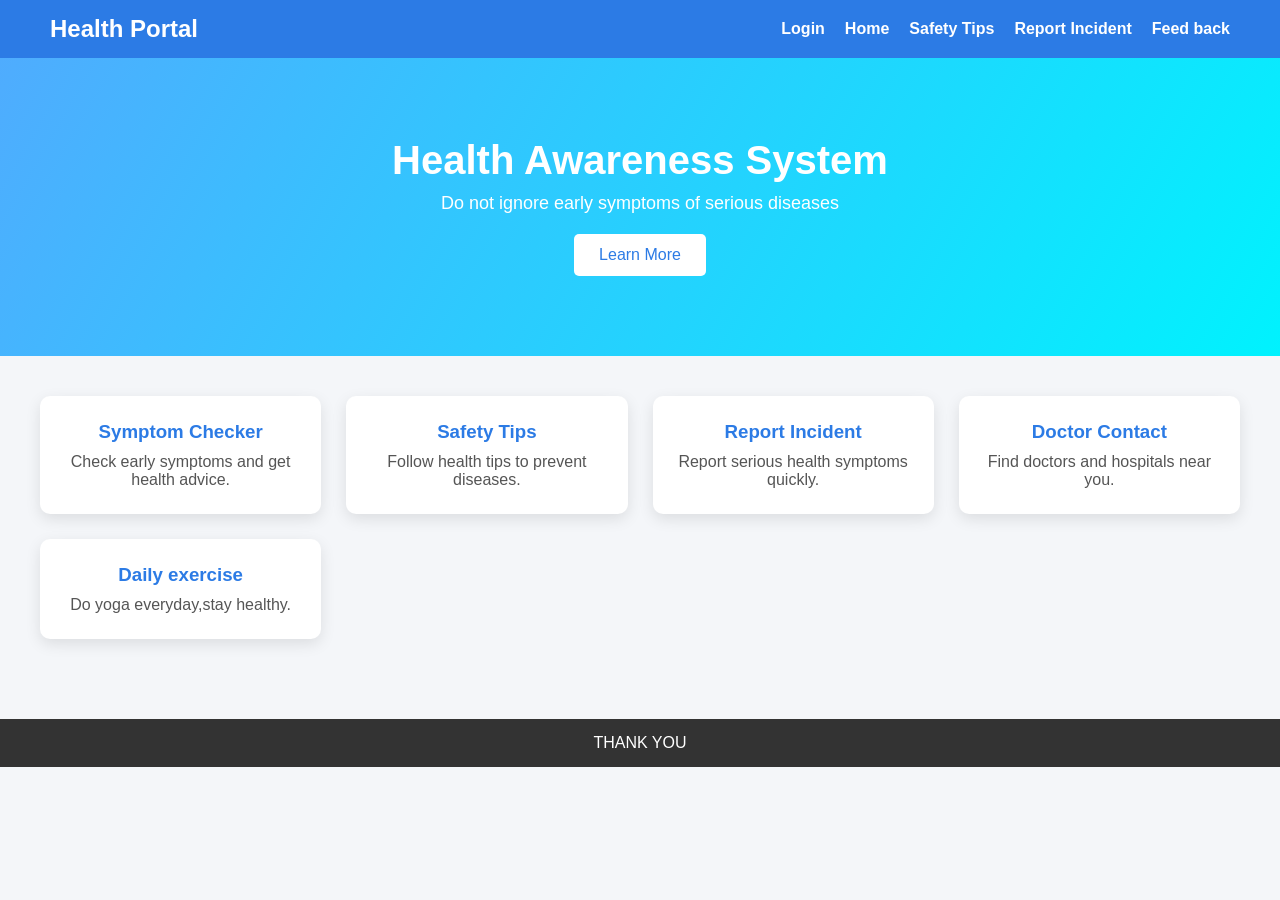
<file: cleanui.html>
<!DOCTYPE html>
<html lang="en">

<head>
<meta charset="UTF-8">
<title>Health Awareness Portal</title>

<style>
    header{
  background: linear-gradient(135deg, #4facfe, #00f2fe);
  color: white;
  text-align: center;
  padding: 60px 20px;
}

header h1{
  font-size: 40px;
  margin-bottom: 10px;
}

header p{
  font-size: 18px;
  opacity: 0.9;
}

*{
margin:0;
padding:0;
box-sizing:border-box;
font-family:Arial;
}

body{
background:#f4f6f9;
font-family: Arial, sans-serif;
}

/* Navbar */

nav{
background:#2c7be5;
padding:15px 50px;
display:flex;
justify-content:space-between;
align-items:center;
color:white;
}

nav ul{
list-style:none;
display:flex;
}

nav ul li{
margin-left:20px;
}

nav ul li a{
color:white;
text-decoration:none;
font-weight:bold;
}

/* Hero Section */

.hero{
text-align:center;
padding:80px 20px;
background:linear-gradient(120deg,#4facfe,#00f2fe);
color:white;
}

.hero h1{
font-size:40px;
margin-bottom:10px;
}

.hero p{
font-size:18px;
margin-bottom:20px;
}

.hero button{
padding:12px 25px;
border:none;
background:white;
color:#2c7be5;
border-radius:5px;
font-size:16px;
cursor:pointer;
}

/* Cards */

.container{
padding:40px;
display:grid;
grid-template-columns:repeat(auto-fit,minmax(250px,1fr));
gap:25px;
}

.card{
background:white;
padding:25px;
border-radius:10px;
box-shadow:0 5px 15px rgba(0,0,0,0.1);
text-align:center;
}

.card h3{
margin-bottom:10px;
color:#2c7be5;
}

.card:hover{
  transform: translateY(-8px);
  box-shadow: 0 8px 25px rgba(0,0,0,0.2);
}

.card p{
color:#555;
}

.card:hover{
  transform: translateY(-8px);
  box-shadow: 0 8px 25px rgba(0,0,0,0.2);
}

/* Footer */

footer{
text-align:center;
padding:15px;
background:#333;
color:white;
margin-top:40px;
}

</style>

</head>

<body>

<!-- Navbar -->

<nav>
<h2>Health Portal</h2>

<ul>
<li><a href="/login.html">Login</a></li>
<li><a href="/index.html">Home</a></li>
<li><a href="/safetytips.html">Safety Tips</a></li>
<li><a href="/report.html">Report Incident</a></li>
<li><a href="/feedback.html">Feed back</a></li>
</ul>

</nav>

<!-- Hero Section -->

<section class="hero">

<h1>Health Awareness System</h1>

<p>Do not ignore early symptoms of serious diseases</p>

<button onclick="alert('Stay Healthy!')">Learn More</button>

</section>

<!-- Cards Section -->

<section class="container">

<div class="card">
<h3>Symptom Checker</h3>
<p>Check early symptoms and get health advice.</p>
</div>

<div class="card">
<h3>Safety Tips</h3>
<p>Follow health tips to prevent diseases.</p>
</div>

<div class="card">
<h3>Report Incident</h3>
<p>Report serious health symptoms quickly.</p>
</div>

<div class="card">
<h3>Doctor Contact</h3>
<p>Find doctors and hospitals near you.</p>
</div>

<div class="card">
<h3>Daily exercise</h3>
<p>Do yoga everyday,stay healthy.</p>
</div>

</section>

<footer>

<p>THANK YOU</p>

</footer>

</body>
</html>
</file>
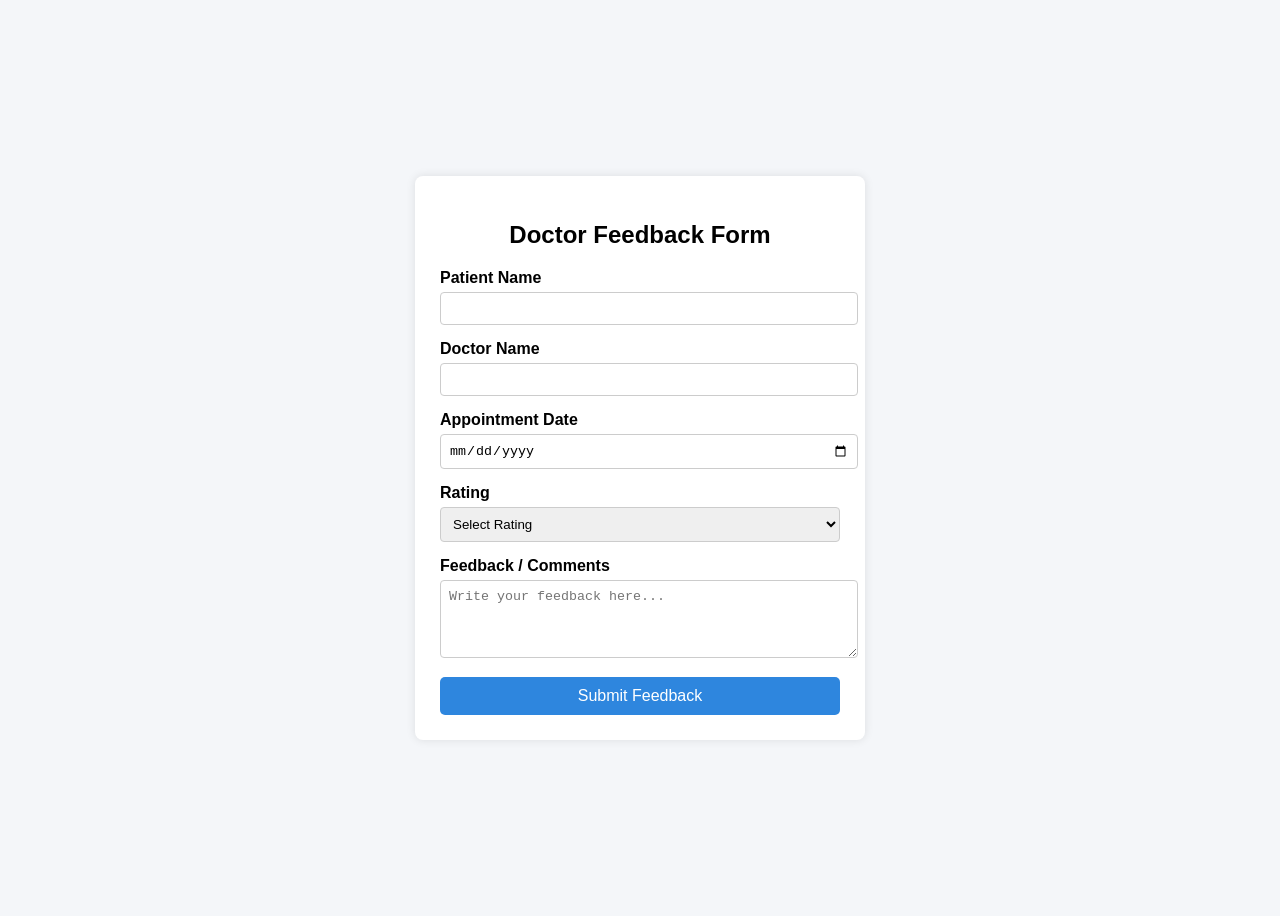
<file: feedback.html>
<!DOCTYPE html>
<html lang="en">
<head>
<meta charset="UTF-8">
<title>Patient Feedback Form</title>

<style>
body{
    font-family: Arial, sans-serif;
    background:#f4f6f9;
    display:flex;
    justify-content:center;
    align-items:center;
    height:100vh;
}

.container{
    background:white;
    padding:25px;
    width:400px;
    border-radius:8px;
    box-shadow:0 0 10px rgba(0,0,0,0.1);
}

h2{
    text-align:center;
}

label{
    font-weight:bold;
}

input, select, textarea{
    width:100%;
    padding:8px;
    margin-top:5px;
    margin-bottom:15px;
    border:1px solid #ccc;
    border-radius:4px;
}

button{
    width:100%;
    padding:10px;
    background:#2e86de;
    color:white;
    border:none;
    border-radius:5px;
    cursor:pointer;
    font-size:16px;
}

button:hover{
    background:#1b4f72;
}

.success{
    text-align:center;
    color:green;
    display:none;
}
</style>

</head>

<body>

<div class="container">

<h2>Doctor Feedback Form</h2>

<form id="feedbackForm">

<label>Patient Name</label>
<input type="text" required>

<label>Doctor Name</label>
<input type="text" required>

<label>Appointment Date</label>
<input type="date" required>

<label>Rating</label>
<select required>
<option value="">Select Rating</option>
<option>⭐ 1 - Poor</option>
<option>⭐⭐ 2 - Fair</option>
<option>⭐⭐⭐ 3 - Good</option>
<option>⭐⭐⭐⭐ 4 - Very Good</option>
<option>⭐⭐⭐⭐⭐ 5 - Excellent</option>
</select>

<label>Feedback / Comments</label>
<textarea rows="4" placeholder="Write your feedback here..." required></textarea>

<button type="submit">Submit Feedback</button>

</form>

<p class="success" id="msg">Thank you! Your feedback has been submitted.</p>

</div>

<script>
document.getElementById("feedbackForm").addEventListener("submit", function(e){
    e.preventDefault();
    document.getElementById("msg").style.display = "block";
    this.reset();
});
</script>

</body>
</html>
</file>
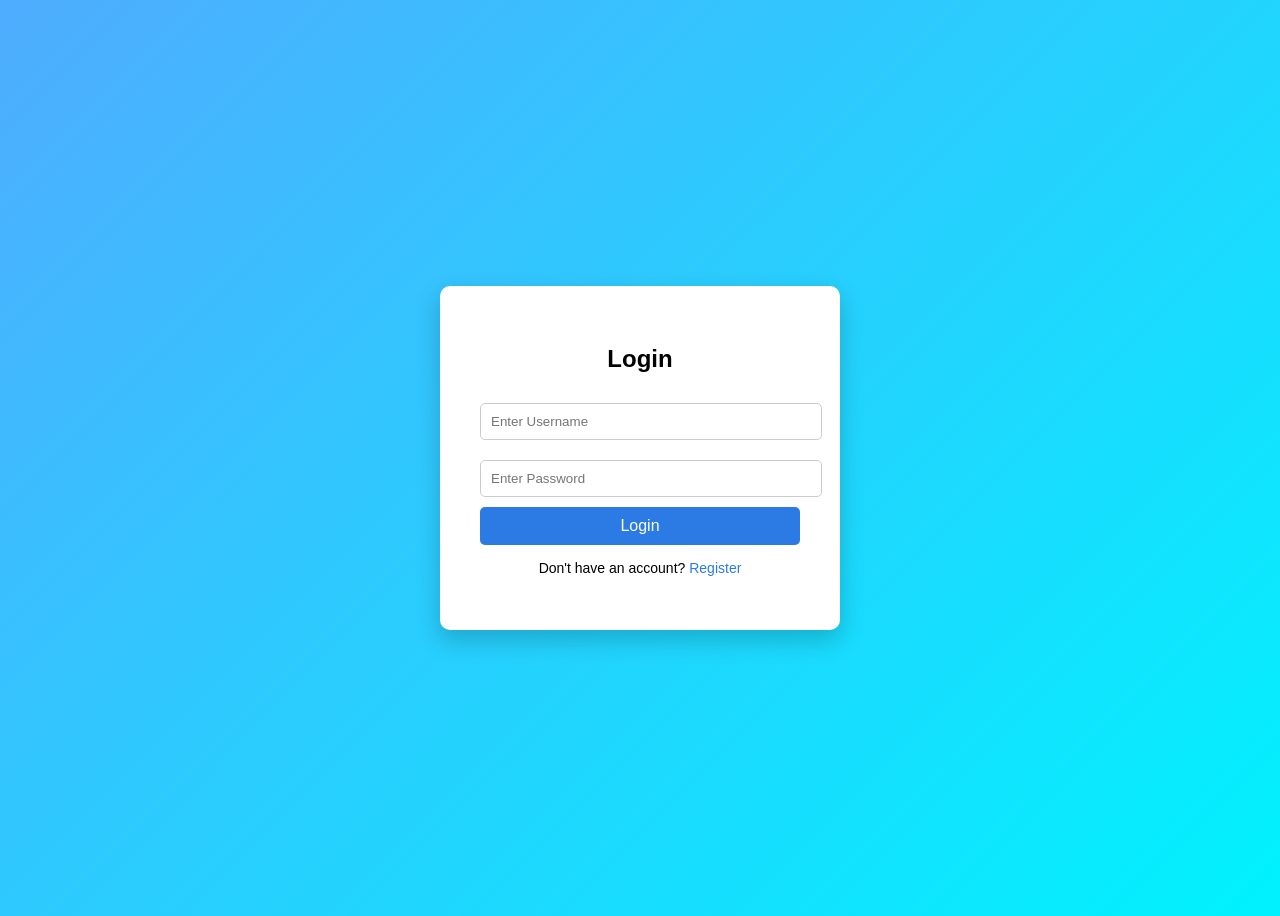
<file: login.html>
<!DOCTYPE html>
<html lang="en">
<head>
<title>Health Awareness Login</title>

<style>

body{
font-family: Arial;
background: linear-gradient(135deg,#4facfe,#00f2fe);
height:100vh;
display:flex;
justify-content:center;
align-items:center;
}

.login-box{
background:white;
padding:40px;
border-radius:10px;
width:320px;
box-shadow:0 10px 25px rgba(0,0,0,0.2);
text-align:center;
}

h2{
margin-bottom:20px;
}

input{
width:100%;
padding:10px;
margin:10px 0;
border:1px solid #ccc;
border-radius:5px;
}

button{
width:100%;
padding:10px;
background:#2c7be5;
border:none;
color:white;
border-radius:5px;
font-size:16px;
cursor:pointer;
}

button:hover{
background:#1a5dc9;
}

p{
margin-top:15px;
font-size:14px;
}

a{
color:#2c7be5;
text-decoration:none;
}

.error{
color:red;
font-size:14px;
}

</style>
<link rel="stylesheet" href="/index.html">
</head>

<body>

<div class="login-box">

<h2>Login</h2>

<form onsubmit="return loginUser()">

<input type="text" id="username" placeholder="Enter Username" required>

<input type="password" id="password" placeholder="Enter Password" required>

<button type="submit">Login</button>

<p class="error" id="error"></p>

<p>Don't have an account? <a href="#">Register</a></p>

</form>

</div>

<script>

function loginUser(){

let user=document.getElementById("username").value;
let pass=document.getElementById("password").value;

if(user==="admin" && pass==="1234"){
alert("Login Successful");
window.location="index.html";
return false;
}

else{
document.getElementById("error").innerHTML="Invalid Username or Password";
return false;
}

}

</script>

</body>
</html>
</file>
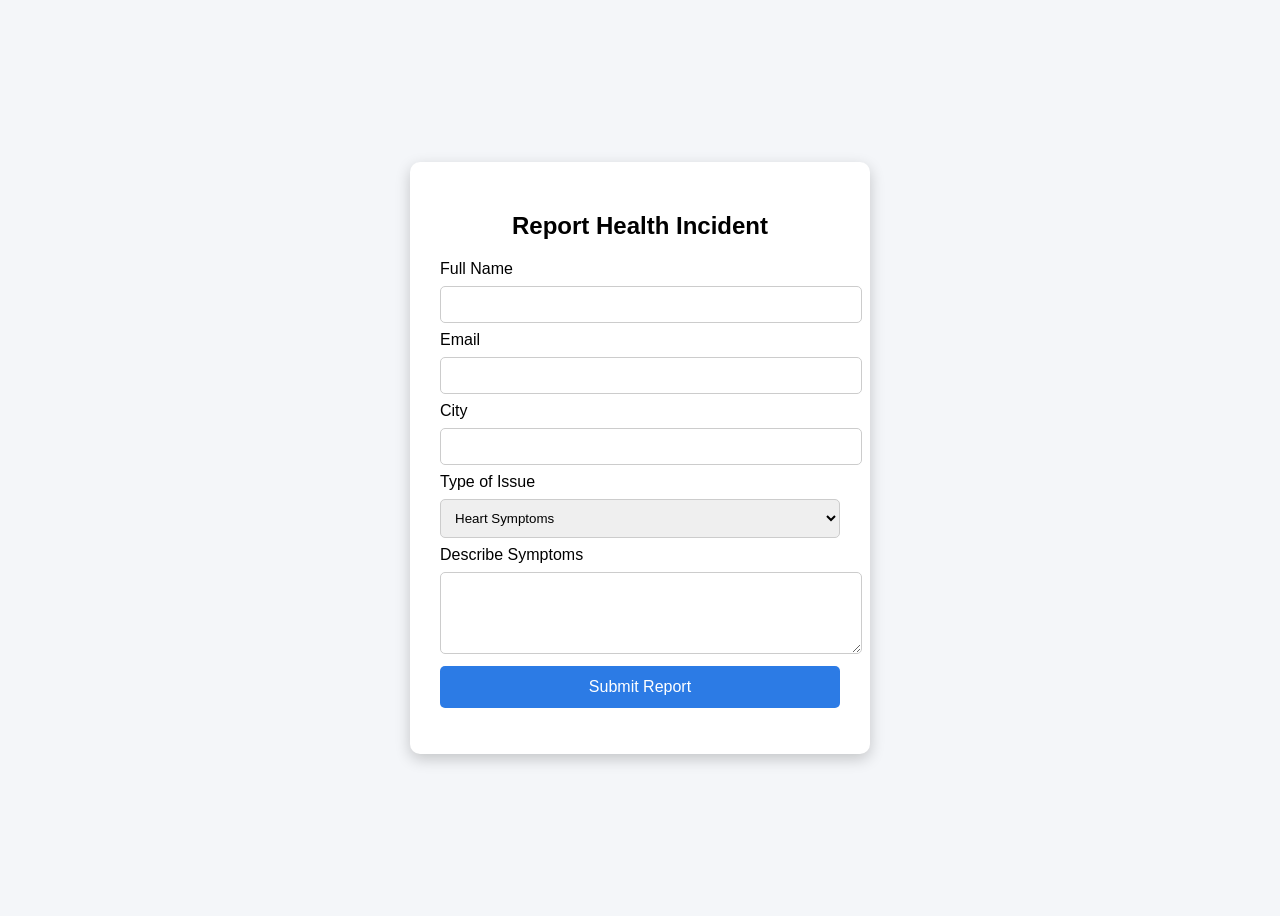
<file: report.html>
<!DOCTYPE html>
<html>
<head>
<title>Report Health Incident</title>

<style>

body{
font-family: Arial;
background:#f4f6f9;
display:flex;
justify-content:center;
align-items:center;
height:100vh;
}

.container{
background:white;
padding:30px;
width:400px;
border-radius:10px;
box-shadow:0 5px 15px rgba(0,0,0,0.2);
}

h2{
text-align:center;
margin-bottom:20px;
}

input,select,textarea{
width:100%;
padding:10px;
margin:8px 0;
border:1px solid #ccc;
border-radius:5px;
}

button{
width:100%;
padding:12px;
background:#2c7be5;
color:white;
border:none;
border-radius:5px;
font-size:16px;
cursor:pointer;
}

button:hover{
background:#1a5dc9;
}

.success{
color:green;
text-align:center;
margin-top:10px;
}

</style>

</head>

<body>

<div class="container">

<h2>Report Health Incident</h2>

<form onsubmit="return submitReport()">

<label>Full Name</label>
<input type="text" id="name" required>

<label>Email</label>
<input type="email" id="email" required>

<label>City</label>
<input type="text" id="city" required>

<label>Type of Issue</label>
<select id="issue">
<option>Heart Symptoms</option>
<option>Cancer Symptoms</option>
<option>General Health Problem</option>
<option>Other</option>
</select>

<label>Describe Symptoms</label>
<textarea id="description" rows="4" required></textarea>

<button type="submit">Submit Report</button>

<p class="success" id="message"></p>

</form>

</div>

<script>

function submitReport(){

let name=document.getElementById("name").value;

document.getElementById("message").innerHTML=
"Thank you "+name+", your incident report has been submitted.";

return false;

}

</script>

</body>

</html>
</file>
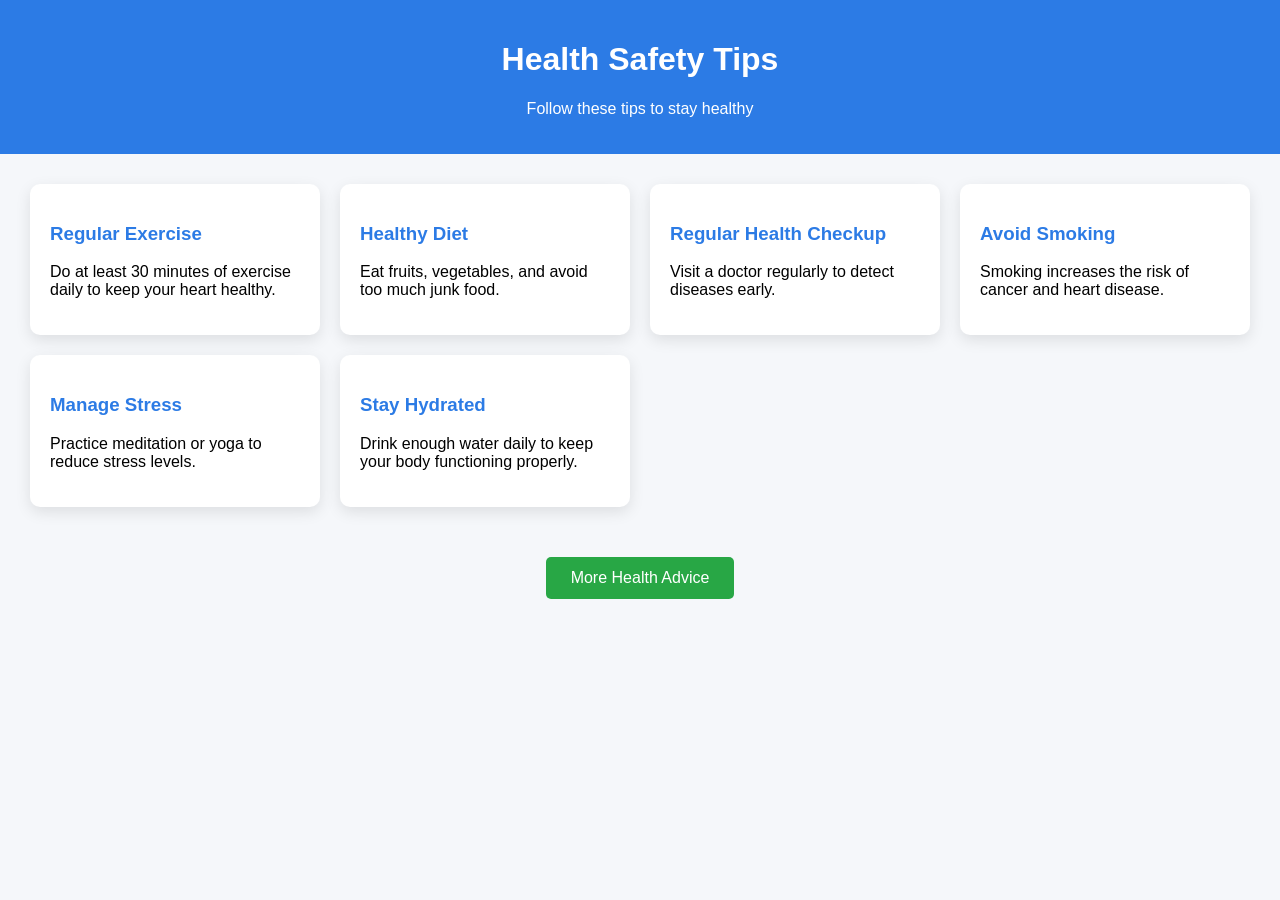
<file: safetytips.html>
<!DOCTYPE html>
<html>
<head>
<title>Health Safety Tips</title>

<style>

body{
font-family: Arial;
margin:0;
background:#f5f7fa;
}

header{
background:#2c7be5;
color:white;
text-align:center;
padding:20px;
}

.container{
padding:30px;
display:grid;
grid-template-columns:repeat(auto-fit,minmax(250px,1fr));
gap:20px;
}

.tip-card{
background:white;
padding:20px;
border-radius:10px;
box-shadow:0 5px 15px rgba(0,0,0,0.1);
}

.tip-card h3{
color:#2c7be5;
}

button{
display:block;
margin:20px auto;
padding:12px 25px;
border:none;
background:#28a745;
color:white;
border-radius:5px;
font-size:16px;
cursor:pointer;
}

button:hover{
background:#218838;
}

</style>

</head>

<body>

<header>
<h1>Health Safety Tips</h1>
<p>Follow these tips to stay healthy</p>
</header>

<div class="container">

<div class="tip-card">
<h3>Regular Exercise</h3>
<p>Do at least 30 minutes of exercise daily to keep your heart healthy.</p>
</div>

<div class="tip-card">
<h3>Healthy Diet</h3>
<p>Eat fruits, vegetables, and avoid too much junk food.</p>
</div>

<div class="tip-card">
<h3>Regular Health Checkup</h3>
<p>Visit a doctor regularly to detect diseases early.</p>
</div>

<div class="tip-card">
<h3>Avoid Smoking</h3>
<p>Smoking increases the risk of cancer and heart disease.</p>
</div>

<div class="tip-card">
<h3>Manage Stress</h3>
<p>Practice meditation or yoga to reduce stress levels.</p>
</div>

<div class="tip-card">
<h3>Stay Hydrated</h3>
<p>Drink enough water daily to keep your body functioning properly.</p>
</div>

</div>

<button onclick="showMessage()">More Health Advice</button>
<link rel="stylesheet" href="/report.html">
<script>

function showMessage(){
alert("Always consult a doctor if you notice unusual symptoms.");
}

</script>

</body>
</html>
</file>
